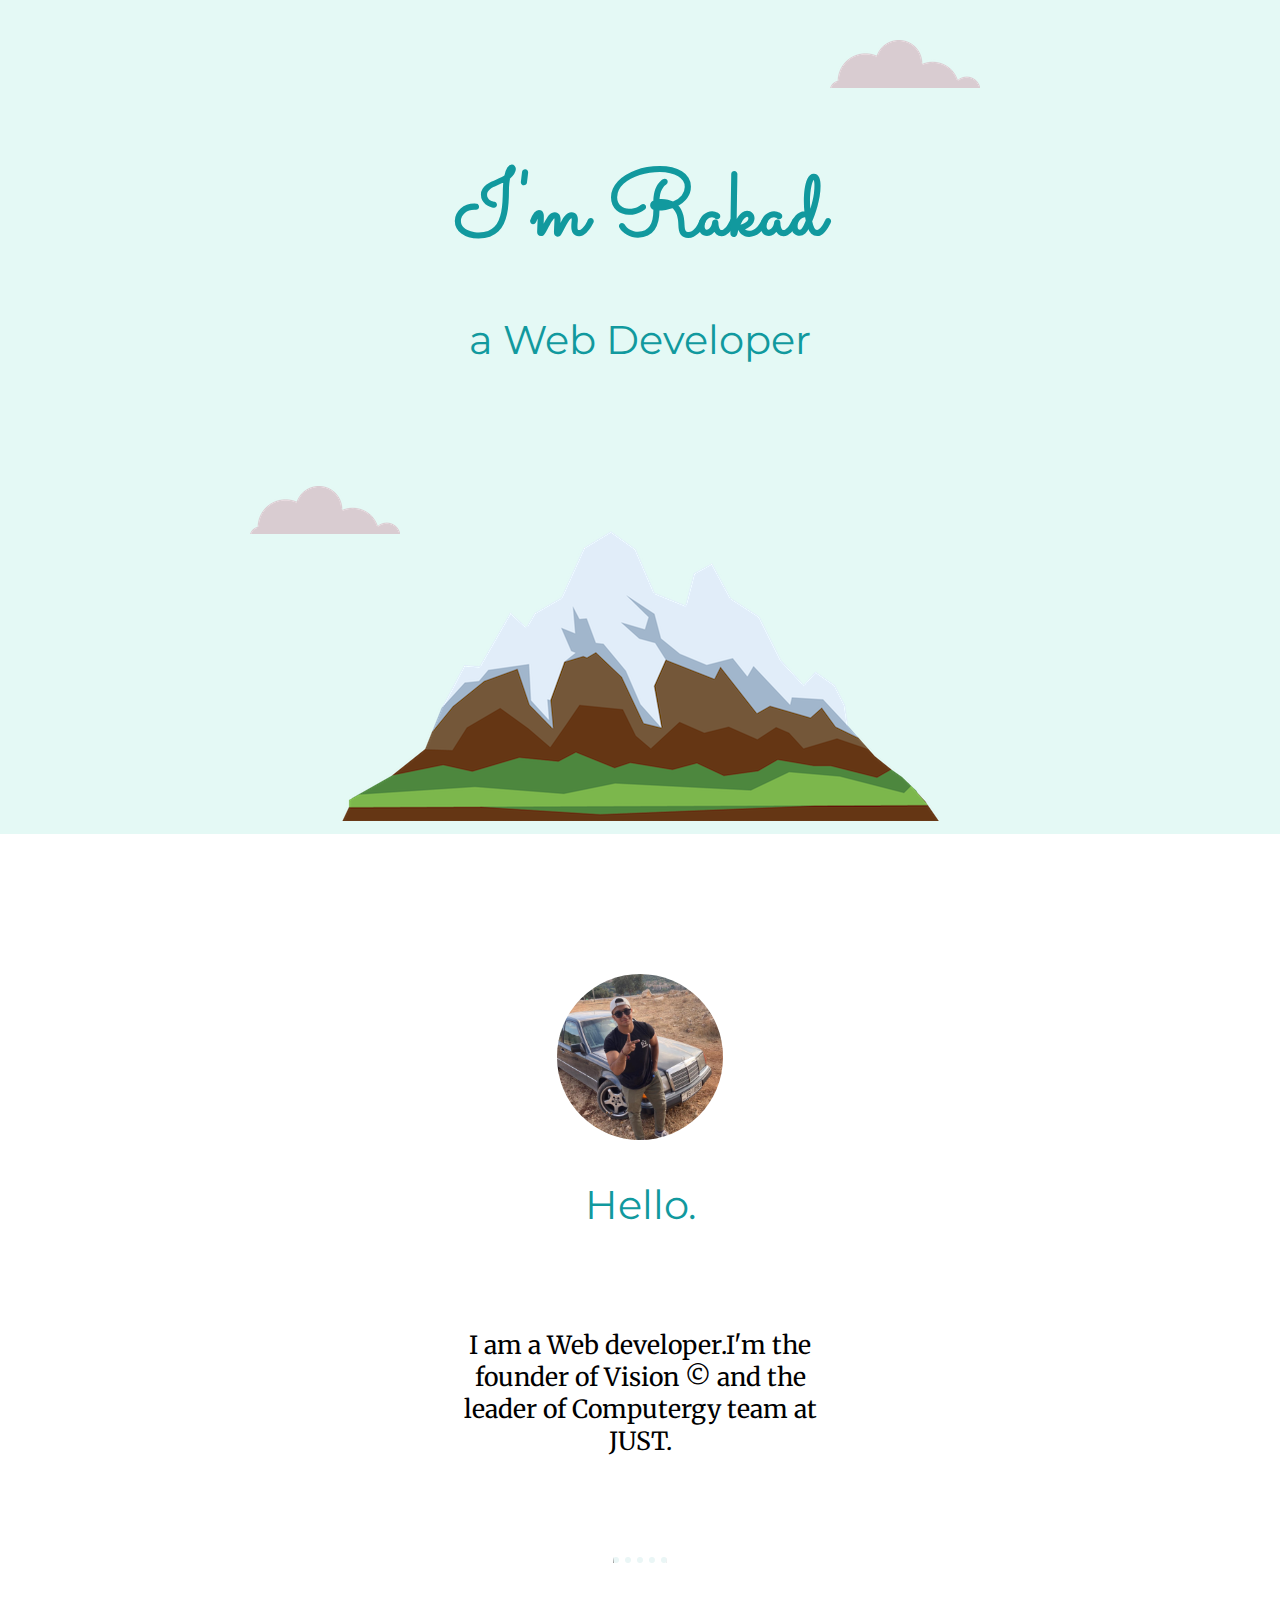
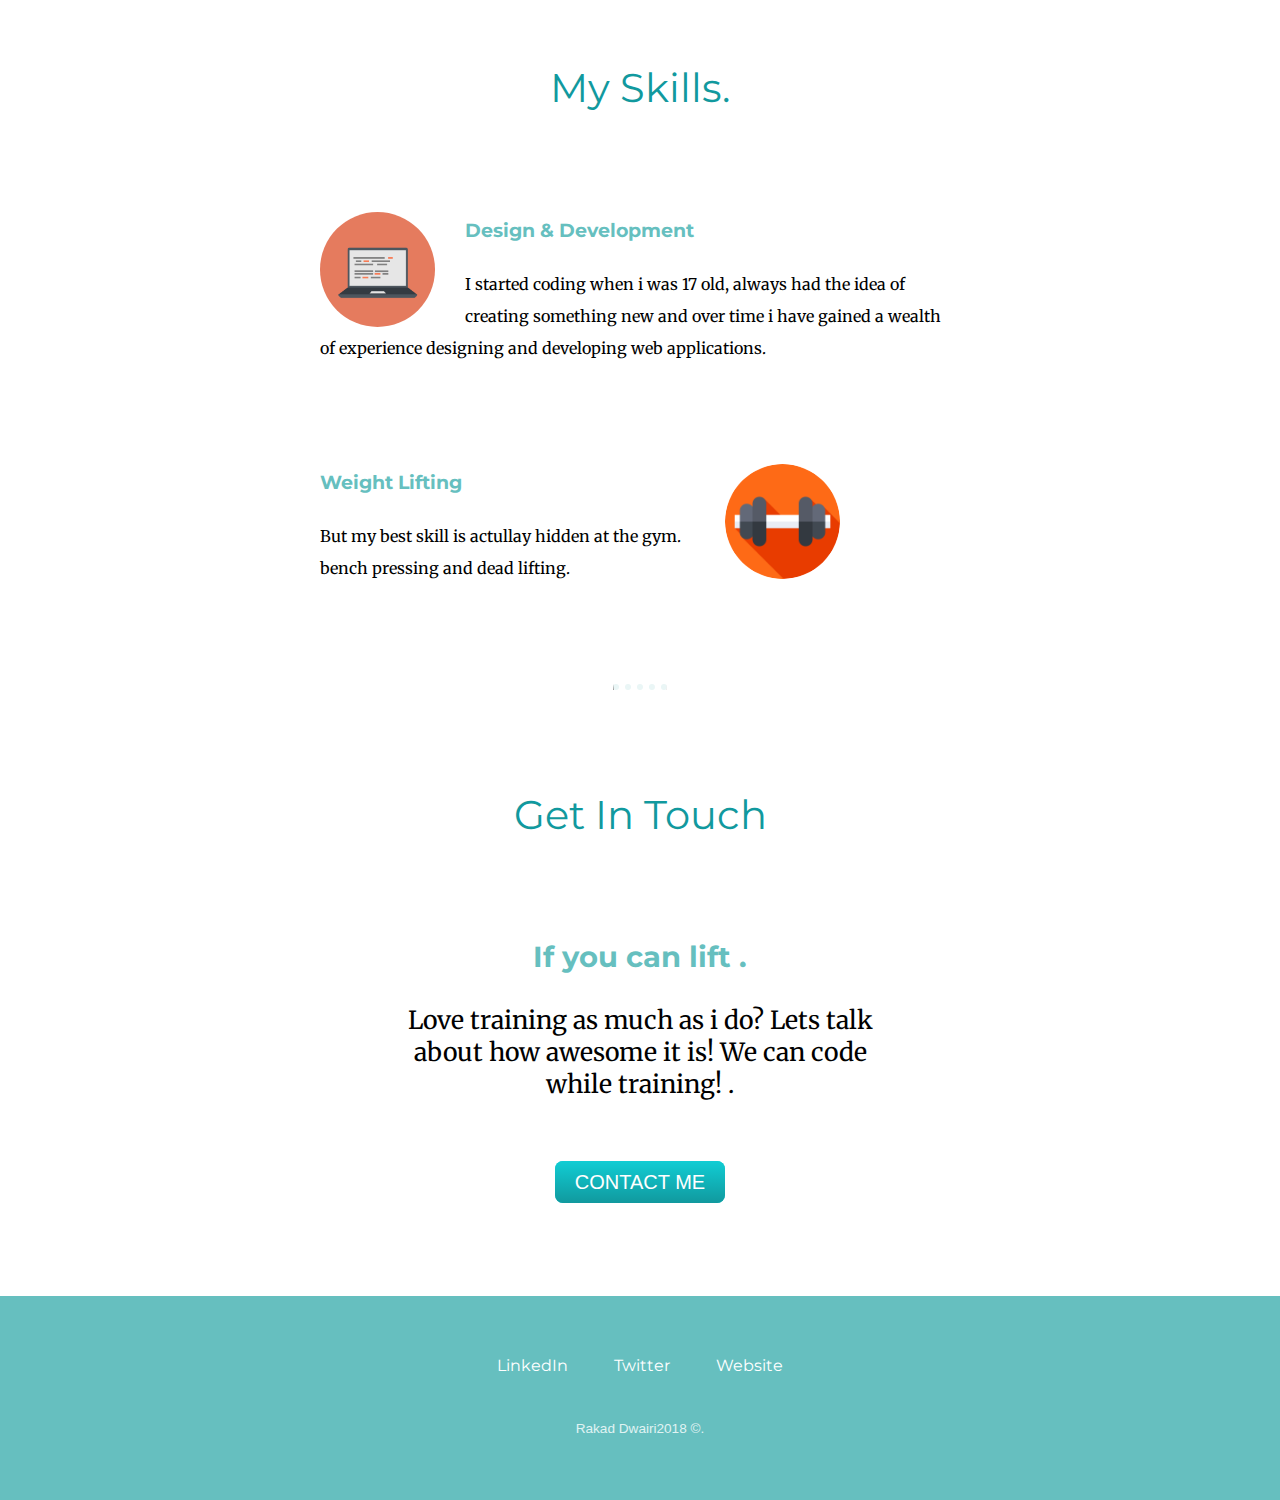
<file: index.html>
<!DOCTYPE html>

<html lang="en">

<head>
    <title>RD &copy;</title>
    <meta charset="UTF-8">
    <meta name="viewport" content="width=device-width, initial-scale=1.0">
    <link rel="stylesheet" href="style.css">
    <link rel="shortcut icon" href="programmer.png" type="image/x-icon">
    <link rel="preconnect" href="https://fonts.gstatic.com">
<link href="https://fonts.googleapis.com/css2?family=Merriweather:ital@1&family=Montserrat:wght@500&family=Sacramento&display=swap" rel="stylesheet">
    
</head>

<body>
    
<div class="hr">

<div class="ID">
        <img class="top-cloud" src="CSS - My Site Images/CSS - My Site Images/cloud.png" alt="cloud Image">

    <h1>I'm Rakad</h1>
    <h2>a Web Developer</h2>

    <img class="bottom-cloud" src="CSS - My Site Images/CSS - My Site Images/cloud.png" alt="cloud Image">
        <img src="CSS - My Site Images/CSS - My Site Images/mountain.png" alt="Mountain Image">

</div>


<!--AM IN HERE-->

<div class="middle-container">
  <div class="profile">
    <img src="120302178_198892364932000_1279112106319219030_n.jpg" alt="me">
    <h2>Hello.</h2>
    <p class="intro">I am a Web developer.I'm the founder of Vision &copy; and the leader of Computergy team at JUST.</p>
  </div>
  <hr>
  <div class="skills">
    <h2>My Skills.</h2>
    <div class="skill-row">
      <img class="code" src="CSS - My Site Images/CSS - My Site Images/computer.png" alt="barbell.png">
      <h3>Design & Development</h3>
      <p class="code-description">I started coding when i was 17 old, always had the idea of creating something new and over time i have gained a wealth of experience designing and developing web applications.</p>
    </div>
    <div class="skill-row">
      <img class="barbell" src="barbell.png" alt="">
      <h3>Weight Lifting</h3>
      <p>But my best skill is actullay hidden at the gym. bench pressing and dead lifting.</p>
      
    </div>
  </div>
  <hr>
  <div class="contact-me">
    <h2>Get In Touch</h2>
    <h3>If you can lift .</h3>
    <p class="contact-message" >Love training as much as i do? Lets talk about how awesome it is! We can code while training! .</p>
    <a class="BUTTON_GIQ" href="mailto:rakadissam@gmail.com?subject=Subject Using Mailto.co.uk&body=Email Using Mailto.co.uk">CONTACT ME</a>
  </div>
</div>


<div class="bottom-container">
  <a class="footer-link" href="https://www.linkedin.com/">LinkedIn</a>
  <a class="footer-link" href="https://twitter.com/">Twitter</a>
  <a class="footer-link" href="">Website</a>
  <p id="copyright" >Rakad Dwairi2018 ©.</p>
</div>

</div>
</body>

</html>
</file>
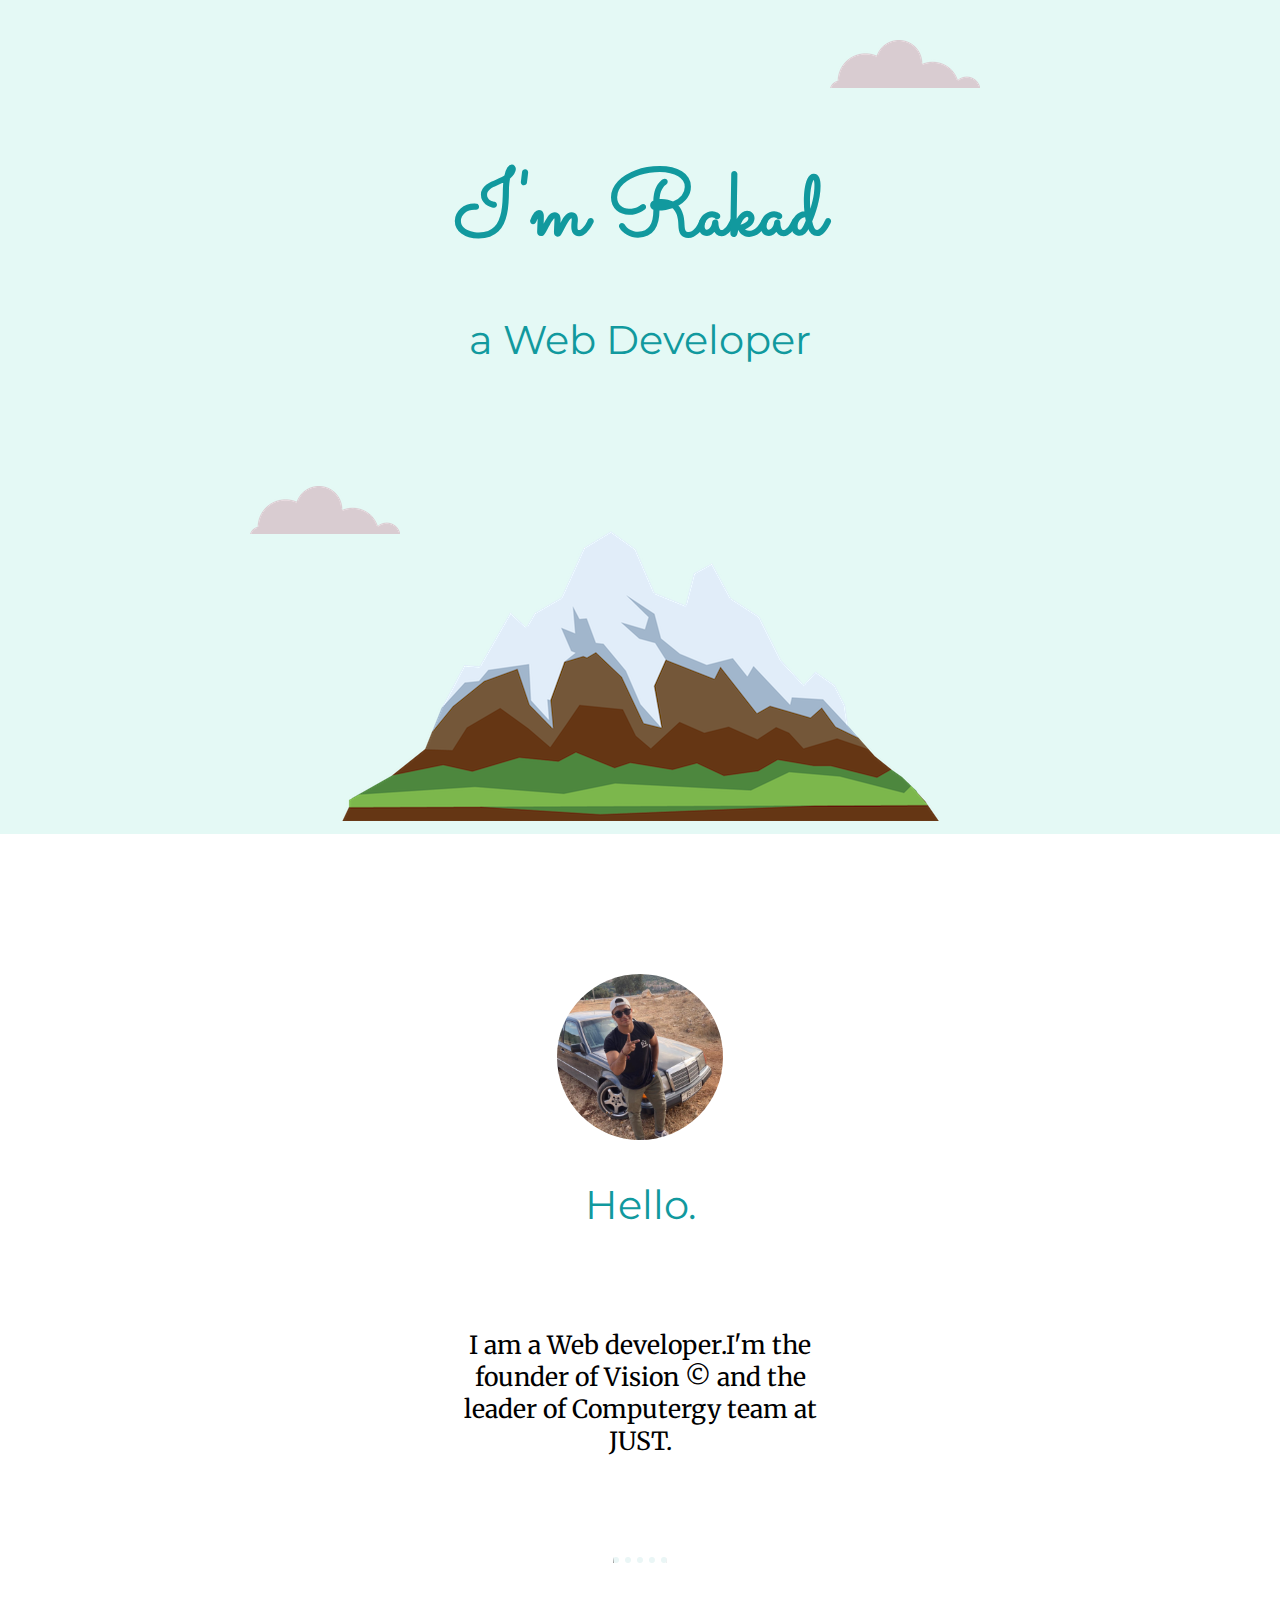
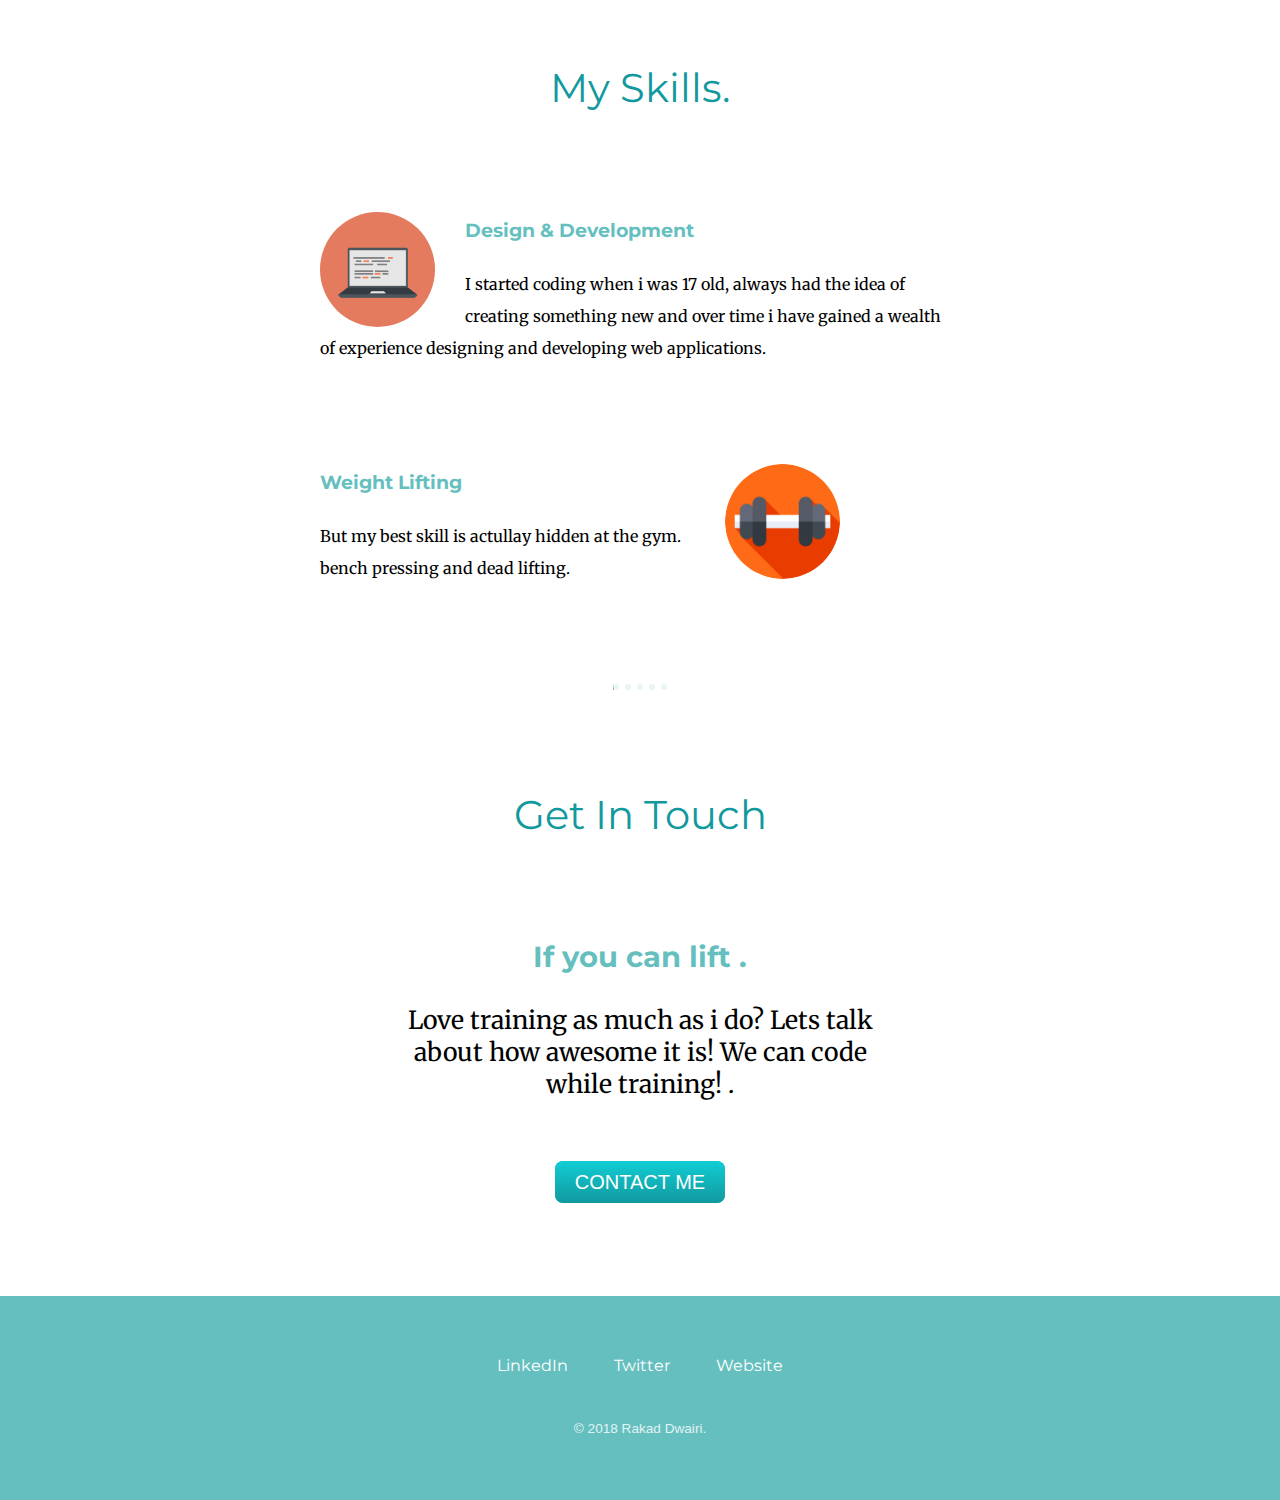
<file: MySite/index.html>
<!DOCTYPE html>

<html lang="en">

<head>
    <title>RD &copy;</title>
    <meta charset="UTF-8">
    <meta name="viewport" content="width=device-width, initial-scale=1.0">
    <link rel="stylesheet" href="style.css">
    <link rel="shortcut icon" href="programmer.png" type="image/x-icon">
    <link rel="preconnect" href="https://fonts.gstatic.com">
<link href="https://fonts.googleapis.com/css2?family=Merriweather:ital@1&family=Montserrat:wght@500&family=Sacramento&display=swap" rel="stylesheet">
    
</head>

<body>
    
<div class="hr">

<div class="ID">
        <img class="top-cloud" src="CSS - My Site Images/CSS - My Site Images/cloud.png" alt="cloud Image">

    <h1>I'm Rakad</h1>
    <h2>a Web Developer</h2>

    <img class="bottom-cloud" src="CSS - My Site Images/CSS - My Site Images/cloud.png" alt="cloud Image">
        <img src="CSS - My Site Images/CSS - My Site Images/mountain.png" alt="Mountain Image">

</div>


<!--AM IN HERE-->

<div class="middle-container">
  <div class="profile">
    <img src="120302178_198892364932000_1279112106319219030_n.jpg" alt="me">
    <h2>Hello.</h2>
    <p class="intro">I am a Web developer.I'm the founder of Vision &copy; and the leader of Computergy team at JUST.</p>
  </div>
  <hr>
  <div class="skills">
    <h2>My Skills.</h2>
    <div class="skill-row">
      <img class="code" src="CSS - My Site Images/CSS - My Site Images/computer.png" alt="barbell.png">
      <h3>Design & Development</h3>
      <p class="code-description">I started coding when i was 17 old, always had the idea of creating something new and over time i have gained a wealth of experience designing and developing web applications.</p>
    </div>
    <div class="skill-row">
      <img class="barbell" src="barbell.png" alt="">
      <h3>Weight Lifting</h3>
      <p>But my best skill is actullay hidden at the gym. bench pressing and dead lifting.</p>
      
    </div>
  </div>
  <hr>
  <div class="contact-me">
    <h2>Get In Touch</h2>
    <h3>If you can lift .</h3>
    <p class="contact-message" >Love training as much as i do? Lets talk about how awesome it is! We can code while training! .</p>
    <a class="BUTTON_GIQ" href="mailto:rakadissam@gmail.com?subject=Subject Using Mailto.co.uk&body=Email Using Mailto.co.uk">CONTACT ME</a>
  </div>
</div>


<div class="bottom-container">
  <a class="footer-link" href="https://www.linkedin.com/">LinkedIn</a>
  <a class="footer-link" href="https://twitter.com/">Twitter</a>
  <a class="footer-link" href="https://www.appbrewery.co/">Website</a>
  <p id="copyright" >© 2018 Rakad Dwairi.</p>
</div>

</div>
</body>

</html>
</file>
<file: style.css>
body
{
    margin: 0;
    text-align: center;
    font-size: 25px;
    font-family:'Merriweather',serif;
    
}

h1
{
    font-size: 5.625rem;
    font-family: 'Sacramento',cursive;
    margin: 50px auto 0 auto;
    color: #11999E;
    
    
}

h2
{
font-family: 'Montserrat',sans-serif;
font-size: 2.5rem;
font-weight: bold;
margin-bottom: 100px;
font-weight: normal;
color: #11999E;

}

h3
{
font-family: 'Montserrat',sans-serif;
color: #66BFBF;

}

div.ID
{
    background-color: #E4F9F5;
    position: relative;
    padding-top: 100px;
    font-family: 'Sacramento', cursive;
    
} 

.intro
{
    width: 30%;
    margin: auto;
}


div.middle-container 
{
margin: 100px 0;
}


div.bottom-container 
{

 
}

.top-cloud 
{
   position: absolute;
   right: 300px;
   top: 40px;
}


.bottom-cloud
{
    position: absolute;
    left: 250px;
    bottom: 300px;
}



div.middle-container a
{
color: #ffffff;
}

.skill-row
{

    width: 50%;
    margin: 100px auto 100px auto;
    text-align: left;
    line-height: 2;
    font-size: medium;

}

.profile img 
{
    margin-top: 40px;
    border-radius: 50%;
    width: 13%;
}

.code
{
    width:18%;
    border-radius: 50%;
    float: left;
    margin-right: 30px;

}

.barbell
{
    width:18%;
    border-radius: 50%;
    float: right;
    margin-right: 120px;
    
}

.bottom-container
{
        background-color: #66BFBF;
        padding: 50px 0 20px;
}

div.bottom-container a 
{
    
    font-size: medium;
    color: #ffffff;
    font-family: 'Montserrat',sans-serif;
    margin: 10px 20px;
    text-decoration: none;
}

div.bottom-container a:hover
{
    color: #074f52;
}



.hr hr
{
    border-top: dotted #EAF6F6 6px ;
    border-bottom: none;
    width: 4%;
    margin: 100px auto 100px auto;
    
}

/*.bottom-container p {
    margin-top: 60px;
    color: #eaf6f6;
}*/

.contact-message
{
    width: 40%;
    margin: 0% auto 5%;
}

#copyright
{
    color: #e0f3f3;
    font-size: 0.85rem;
    font-family: Arial;
    padding: 30px 0;
}


.BUTTON_GIQ 
{
    background: #11cdd4;
    background-image: -webkit-linear-gradient(top, #11cdd4, #11999E);
    background-image: -moz-linear-gradient(top, #11cdd4, #11999E);
    background-image: -ms-linear-gradient(top, #11cdd4, #11999E);
    background-image: -o-linear-gradient(top, #11cdd4, #11999E);
    background-image: -webkit-gradient(to bottom, #11cdd4, #11999E);
    -webkit-border-radius: 8px;
    -moz-border-radius: 8px;
    border-radius: 8px;
    color: #ffffff;
    font-family: Arial;
    font-size: 20px;
    padding: 10px 20px 10px 20px;
    text-decoration: none;
   
}

.BUTTON_GIQ:hover 
{
    background: #30e3cb;
    background-image: -webkit-linear-gradient(top, #30e3cb, #2bc4ad);
    background-image: -moz-linear-gradient(top, #30e3cb, #2bc4ad);
    background-image: -ms-linear-gradient(top, #30e3cb, #2bc4ad);
    background-image: -o-linear-gradient(top, #30e3cb, #2bc4ad);
    background-image: -webkit-gradient(to bottom, #30e3cb, #2bc4ad);
    text-decoration: none;
}
</file>
<file: MySite/style.css>
body
{
    margin: 0;
    text-align: center;
    font-size: 25px;
    font-family:'Merriweather',serif;
    
}

h1
{
    font-size: 5.625rem;
    font-family: 'Sacramento',cursive;
    margin: 50px auto 0 auto;
    color: #11999E;
    
    
}

h2
{
font-family: 'Montserrat',sans-serif;
font-size: 2.5rem;
font-weight: bold;
margin-bottom: 100px;
font-weight: normal;
color: #11999E;

}

h3
{
font-family: 'Montserrat',sans-serif;
color: #66BFBF;

}

div.ID
{
    background-color: #E4F9F5;
    position: relative;
    padding-top: 100px;
    font-family: 'Sacramento', cursive;
    
} 

.intro
{
    width: 30%;
    margin: auto;
}


div.middle-container 
{
margin: 100px 0;
}


div.bottom-container 
{

 
}

.top-cloud 
{
   position: absolute;
   right: 300px;
   top: 40px;
}


.bottom-cloud
{
    position: absolute;
    left: 250px;
    bottom: 300px;
}



div.middle-container a
{
color: #ffffff;
}

.skill-row
{

    width: 50%;
    margin: 100px auto 100px auto;
    text-align: left;
    line-height: 2;
    font-size: medium;

}

.profile img 
{
    margin-top: 40px;
    border-radius: 50%;
    width: 13%;
}

.code
{
    width:18%;
    border-radius: 50%;
    float: left;
    margin-right: 30px;

}

.barbell
{
    width:18%;
    border-radius: 50%;
    float: right;
    margin-right: 120px;
    
}

.bottom-container
{
        background-color: #66BFBF;
        padding: 50px 0 20px;
}

div.bottom-container a 
{
    
    font-size: medium;
    color: #ffffff;
    font-family: 'Montserrat',sans-serif;
    margin: 10px 20px;
    text-decoration: none;
}

div.bottom-container a:hover
{
    color: #074f52;
}



.hr hr
{
    border-top: dotted #EAF6F6 6px ;
    border-bottom: none;
    width: 4%;
    margin: 100px auto 100px auto;
    
}

/*.bottom-container p {
    margin-top: 60px;
    color: #eaf6f6;
}*/

.contact-message
{
    width: 40%;
    margin: 0% auto 5%;
}

#copyright
{
    color: #e0f3f3;
    font-size: 0.85rem;
    font-family: Arial;
    padding: 30px 0;
}


.BUTTON_GIQ 
{
    background: #11cdd4;
    background-image: -webkit-linear-gradient(top, #11cdd4, #11999E);
    background-image: -moz-linear-gradient(top, #11cdd4, #11999E);
    background-image: -ms-linear-gradient(top, #11cdd4, #11999E);
    background-image: -o-linear-gradient(top, #11cdd4, #11999E);
    background-image: -webkit-gradient(to bottom, #11cdd4, #11999E);
    -webkit-border-radius: 8px;
    -moz-border-radius: 8px;
    border-radius: 8px;
    color: #ffffff;
    font-family: Arial;
    font-size: 20px;
    padding: 10px 20px 10px 20px;
    text-decoration: none;
   
}

.BUTTON_GIQ:hover 
{
    background: #30e3cb;
    background-image: -webkit-linear-gradient(top, #30e3cb, #2bc4ad);
    background-image: -moz-linear-gradient(top, #30e3cb, #2bc4ad);
    background-image: -ms-linear-gradient(top, #30e3cb, #2bc4ad);
    background-image: -o-linear-gradient(top, #30e3cb, #2bc4ad);
    background-image: -webkit-gradient(to bottom, #30e3cb, #2bc4ad);
    text-decoration: none;
}
</file>
